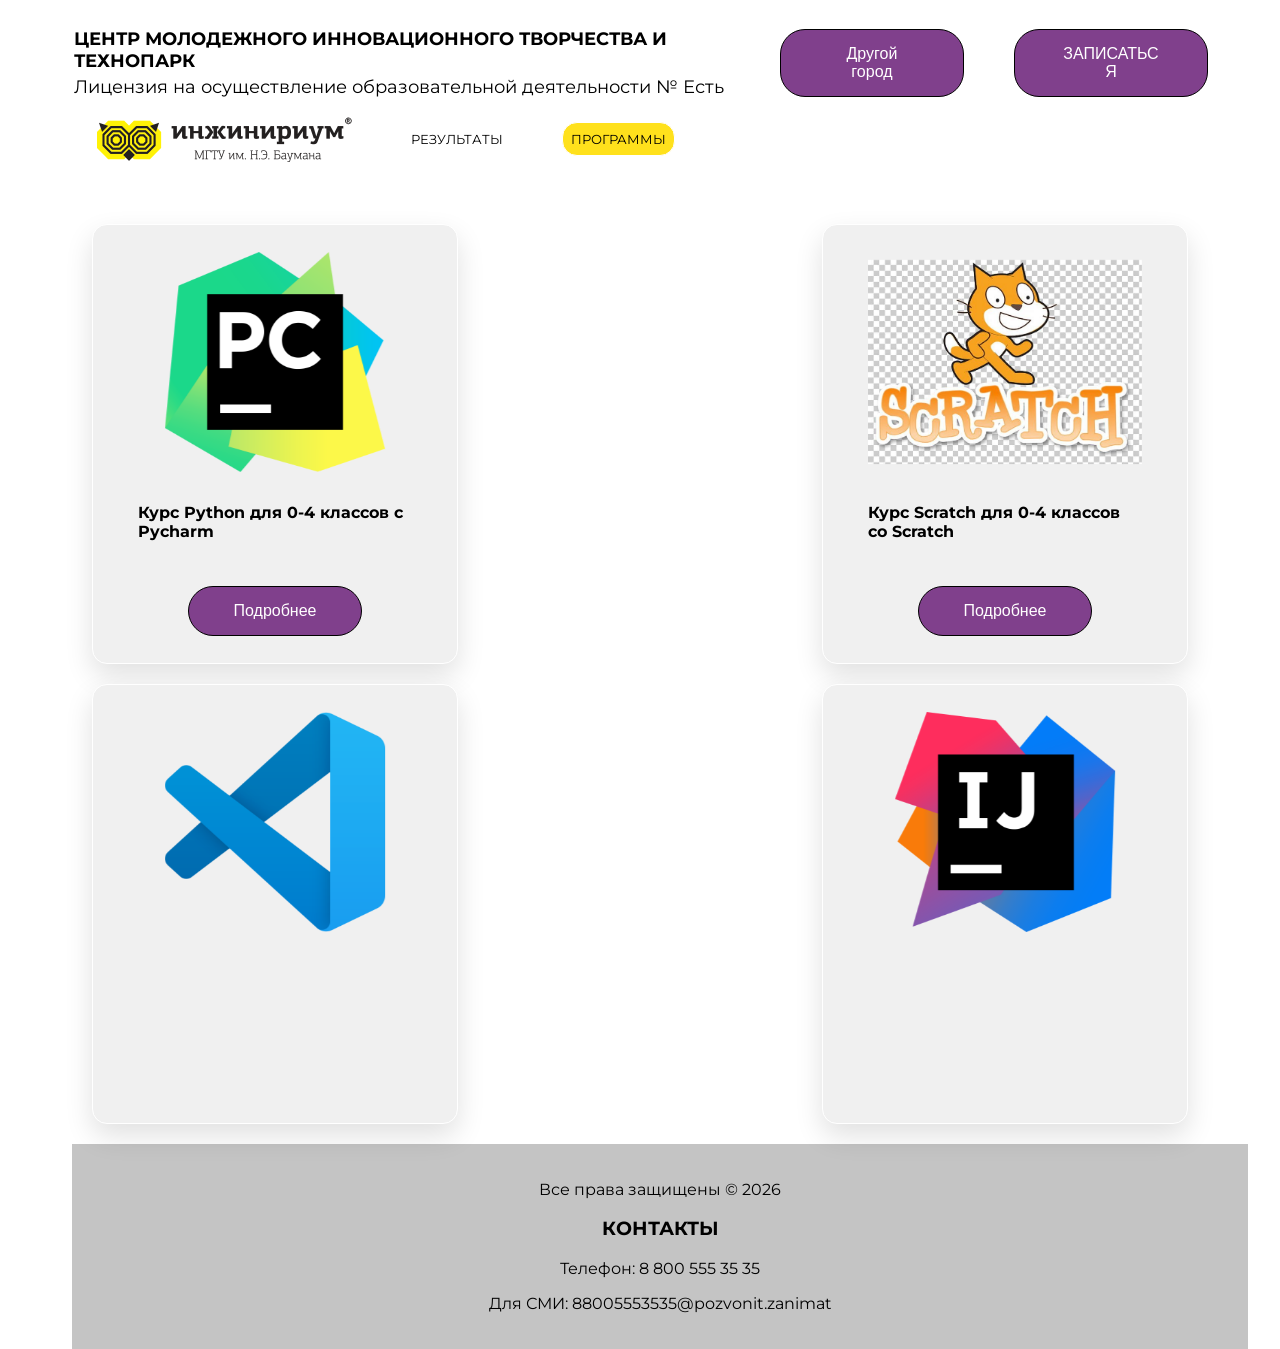
<file: programs.html>
<!DOCTYPE html>
<html lang="en">
<head>
    <meta charset="UTF-8">
    <meta name="viewport" content="width=device-width, initial-scale=1.0">
    <title>Инжинириум WEB задание</title>
    <link href="https://fonts.googleapis.com/css?family=Montserrat:300,400,500,600,700&display=swap" rel="stylesheet">
    <link rel ="stylesheet" href="style.css">
</head>
<body>
    <div id="preloader" aria-hidden="true">
        <div class="preloader__spinner" role="status" aria-label="Загрузка"></div>
    </div>
    <div id="site-content" class="site-content">
        <header>
            <div class="header-container">
                <div class="left-col">
                    <h3 class="title">ЦЕНТР МОЛОДЕЖНОГО ИННОВАЦИОННОГО ТВОРЧЕСТВА И ТЕХНОПАРК</h3>
                    <p class="text">Лицензия на осуществление образовательной деятельности № Есть</p>
                </div>
                <div class="right-col">
                    <button class="btn">Другой город</button>
                    <button class="btn">ЗАПИСАТЬСЯ</button>
                </div>
            </div>
            <div class="second-header-container">
                <img src="inginirium.png" alt="Логотип">
                <a href="result.html">РЕЗУЛЬТАТЫ</a>
                <a href="programs.html" class="main">ПРОГРАММЫ</a>
            </div>
        </header>

        <main>
            <div class="items-container">
                <div class="item wide-paddings">
                    <img src="pycharm.png" alt="Pycharm">
                    <h4>Курс Python для 0-4 классов с Pycharm</h4>
                    <button class="btn">Подробнее</button>
                </div>
                <div class="item wide-paddings">
                    <img src="scratch.jpg" alt="Scratch">
                    <h4>Курс Scratch для 0-4 классов со Scratch</h4>
                    <button class="btn">Подробнее</button>
                </div>
                <div class="item wide-paddings">
                    <img src="vscode.png" alt="VS Code">
                    <h4>Курс Web-разработка для 5-7 классов с VS Code</h4>
                    <button class="btn">Подробнее</button>
                </div>
                <div class="item wide-paddings">
                    <img src="idea.png" alt="Intellij IDEA">
                    <h4>Курс Java для 5-7 классов с Intellij IDEA</h4>
                    <button class="btn">Подробнее</button>
                </div>
            </div>
        </main>

        <footer>
            <p>Все права защищены &copy; 2026</p>
            <h3>КОНТАКТЫ</h3>
            Телефон: 8 800 555 35 35
            <p>Для СМИ: 88005553535@pozvonit.zanimat</p>
        </footer>
    </div>
    <script src="script.js"></script>
</body>
</html>
</file>
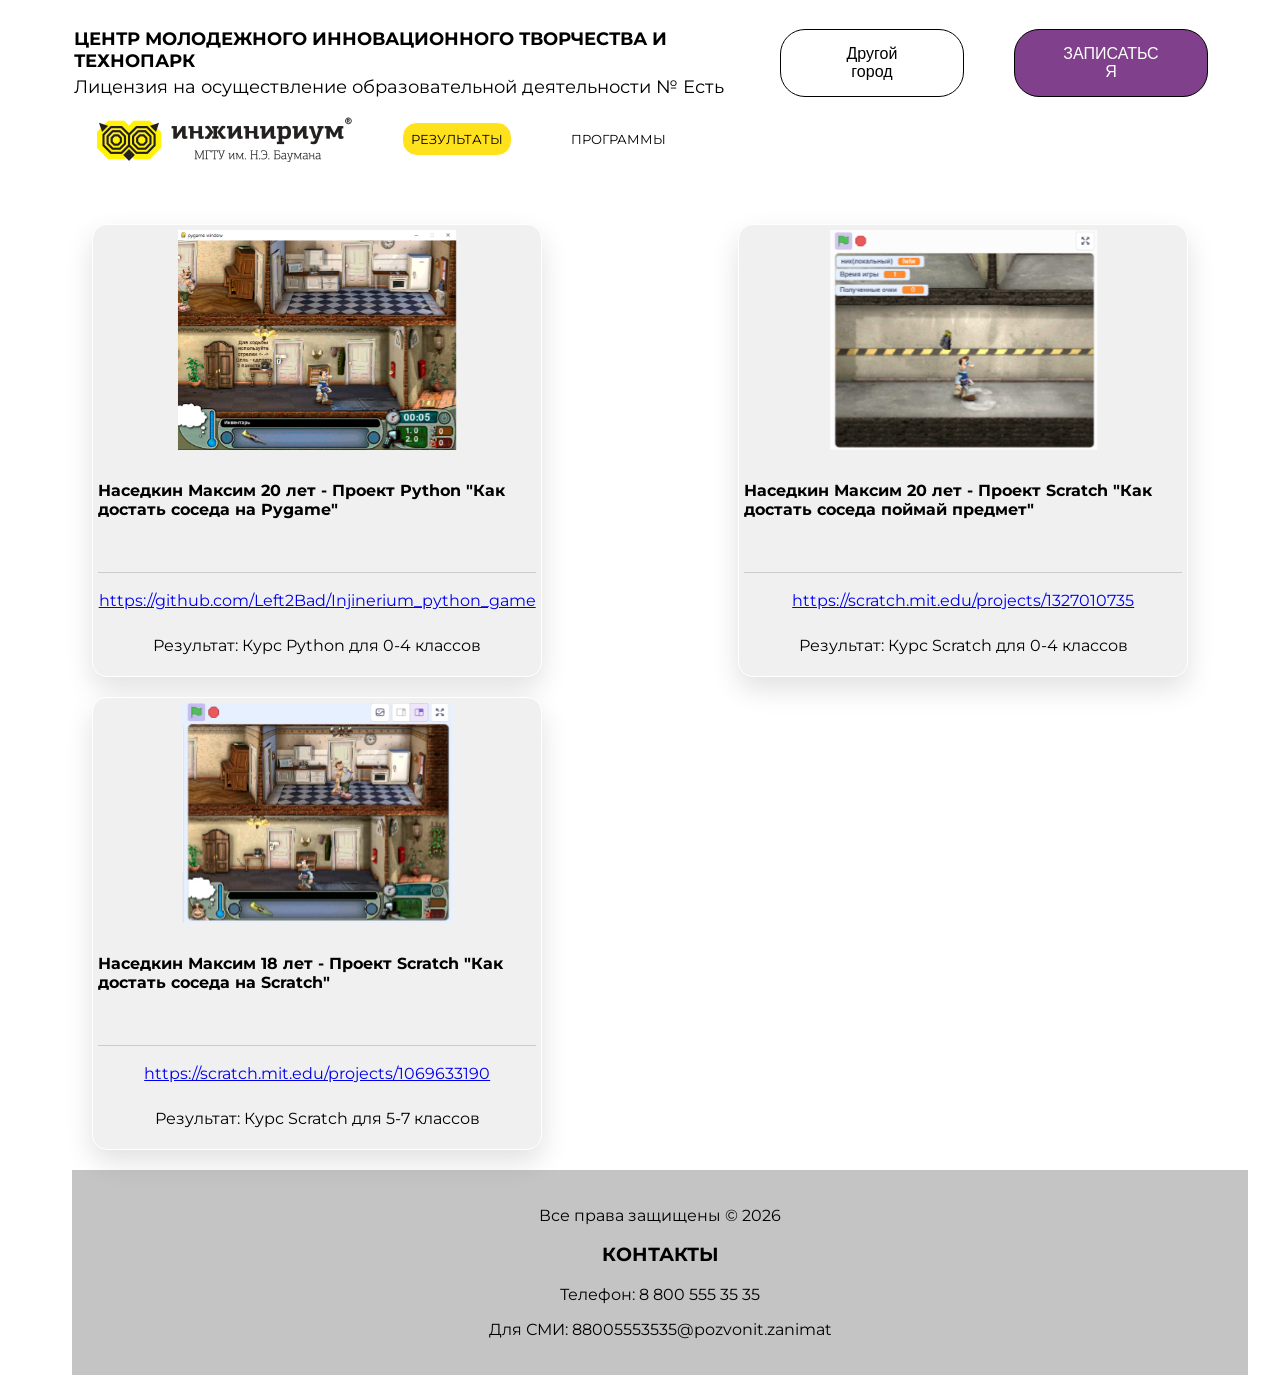
<file: result.html>
<!DOCTYPE html>
<html lang="en">
<head>
    <meta charset="UTF-8">
    <meta name="viewport" content="width=device-width, initial-scale=1.0">
    <title>Инжинириум WEB задание</title>
    <link href="https://fonts.googleapis.com/css?family=Montserrat:300,400,500,600,700&display=swap" rel="stylesheet">
    <link rel ="stylesheet" href="style.css">
</head>
<body>
    <div id="preloader" aria-hidden="true">
        <div class="preloader__spinner" role="status" aria-label="Загрузка"></div>
    </div>
    <div id="site-content" class="site-content">
        <header>
            <div class="header-container">
                <div class="left-col">
                    <h3 class="title">ЦЕНТР МОЛОДЕЖНОГО ИННОВАЦИОННОГО ТВОРЧЕСТВА И ТЕХНОПАРК</h3>
                    <p class="text">Лицензия на осуществление образовательной деятельности № Есть</p>
                </div>
                <div class="right-col">
                    <button class="btn white-btn">Другой город</button>
                    <button class="btn">ЗАПИСАТЬСЯ</button>
                </div>
            </div>
            <div class="second-header-container">
                <img src="inginirium.png" alt="Логотип">
                <a href="result.html" class="main">РЕЗУЛЬТАТЫ</a>
                <a href="programs.html">ПРОГРАММЫ</a>
            </div>
        </header>

        <main>
            <div class="items-container">
                <div class="item">
                    <img src="result1.png" alt="Результат 1">
                    <h4>Наседкин Максим 20 лет - Проект Python "Как достать соседа на Pygame"</h4>
                    <hr>
                    <a href="https://github.com/Left2Bad/Injinerium_python_game" target="_blank">https://github.com/Left2Bad/Injinerium_python_game</a>
                    <p>Результат: Курс Python для 0-4 классов</p>
                </div>
                <div class="item">
                    <img src="result2.png" alt="Результат 2">
                    <h4>Наседкин Максим 20 лет - Проект Scratch "Как достать соседа поймай предмет"</h4>
                    <hr>
                    <a href="https://scratch.mit.edu/projects/1327010735" target="_blank">https://scratch.mit.edu/projects/1327010735</a>
                    <p>Результат: Курс Scratch для 0-4 классов</p>
                </div>
                <div class="item">
                    <img src="result3.png" alt="Результат 3">
                    <h4>Наседкин Максим 18 лет - Проект Scratch "Как достать соседа на Scratch"</h4>
                    <hr>
                    <a href="https://scratch.mit.edu/projects/1069633190" target="_blank">https://scratch.mit.edu/projects/1069633190</a>
                    <p>Результат: Курс Scratch для 5-7 классов</p>
                </div>
            </div>
        </main>

        <footer>
            <p>Все права защищены &copy; 2026</p>
            <h3>КОНТАКТЫ</h3>
            Телефон: 8 800 555 35 35
            <p>Для СМИ: 88005553535@pozvonit.zanimat</p>
        </footer>
    </div>
    <script src="script.js"></script>
</body>
</html>
</file>
<file: style.css>
#preloader {
    position: fixed;
    inset: 0;
    display: grid;
    background: #ffffff;
    place-items: center;
    z-index: 9999;
    transition: opacity 400ms ease, visibility 400ms ease;
    opacity: 1;
    visibility: visible;
}
.preloader__spinner {
    width: 50px;
    height: 50px;
    border-radius: 50%;
    border: 5px solid rgba(0,0,0,0.1);
    border-top-color: #0b5fff;
    animation: spin 1s linear infinite;
}
.site-content {
    opacity: 0;
    transform: translateY(6px);
    transition: opacity 500ms cubic-bezier(.2,.8,.2,1), transform 500ms cubic-bezier(.2,.8,.2,1);
}
.loaded .site-content {
    opacity: 1;
    transform: translateY(0);
}

@keyframes spin { to { transform: rotate(360deg);}}

@media (prefers-reduced-motion: reduce) {
    .preloader__spinner { animation: none; }
    #preloader, .site-content { transition: none !important; }
}

body {
    overflow-wrap: anywhere;
    box-sizing: border-box;
    font-family: 'Montserrat', sans-serif;
    padding: 0 40px;
    width: 95vw;
    margin: 0 auto;
}
header {
    margin: 2vw auto;
}
.header-container {
    width: 100%;
    display: flex;
    justify-content: space-between;
    align-items: center;
}
.left-col {
    display: flex;
    flex-direction: column;
}
.left-col * {
    margin: 2px;
    font-size: 2vh;
}
.right-col {
    display: flex;
    gap: 50px;  
}
.btn {
    padding: 15px 45px;
    background-color: #80408c;
    font-size: 16px;
    color: white;
    border: 1px solid black;
    border-radius: 25px;
}
.white-btn {
    background-color: white;
    color: black;
}
.second-header-container {
    width: 100%;
    display: flex;
    justify-content:baseline;
    align-items: center;
    padding: 17px 25px;
}
.second-header-container a {
    margin-left: 50px;
    text-decoration: none;
    color: black;
    font-size: 13px;
    padding: 8px;
    border-radius: 15px;
    border: 1px solid white;
}
a.main {
    background-color: #ffe11c;
}
.second-header-container a:hover {
    border: 1px solid black;
}

main {
    width: 100%;
    margin: 0 auto;
}
.items-container {
    display: flex;
    flex-wrap: wrap;
    justify-content: space-between;
    align-items: stretch;
    gap: 20px;
    padding: 20px;
}
.item {
    width: 40%;
    display: flex;
    flex-direction: column;
    align-items: center;
    gap: 10px;
    height: 100%;
    padding: 5px;
    border: 1px solid white;
    border-radius: 15px;
    background-color: #f0f0f0;
    box-shadow: rgba(0, 0, 0, 0.12) 0px 12px 28px;
    transform-style: preserve-3d;
    will-change: transform, box-shadow;
    transition: box-shadow 0.2s ease;
}
.item:hover {
    border: 1px solid black;
}
.item img {
    width: 100%;
    height: 220px;
    object-fit: contain;
    display: block;
}
.item h4 {
    width: 100%;
    min-height: 3.2em;
}
.item .btn {
    margin-top: auto;
}
.wide-paddings {
    width: 25%;
    padding: 3vh 5vh;
}
hr {
    border: none; 
    border-top: 1px solid #ccc;
    width: 100%;
}
footer {
    width: 100%;
    background-color: #c4c4c4;
    text-align: center;
    padding: 20px;
}
</file>
